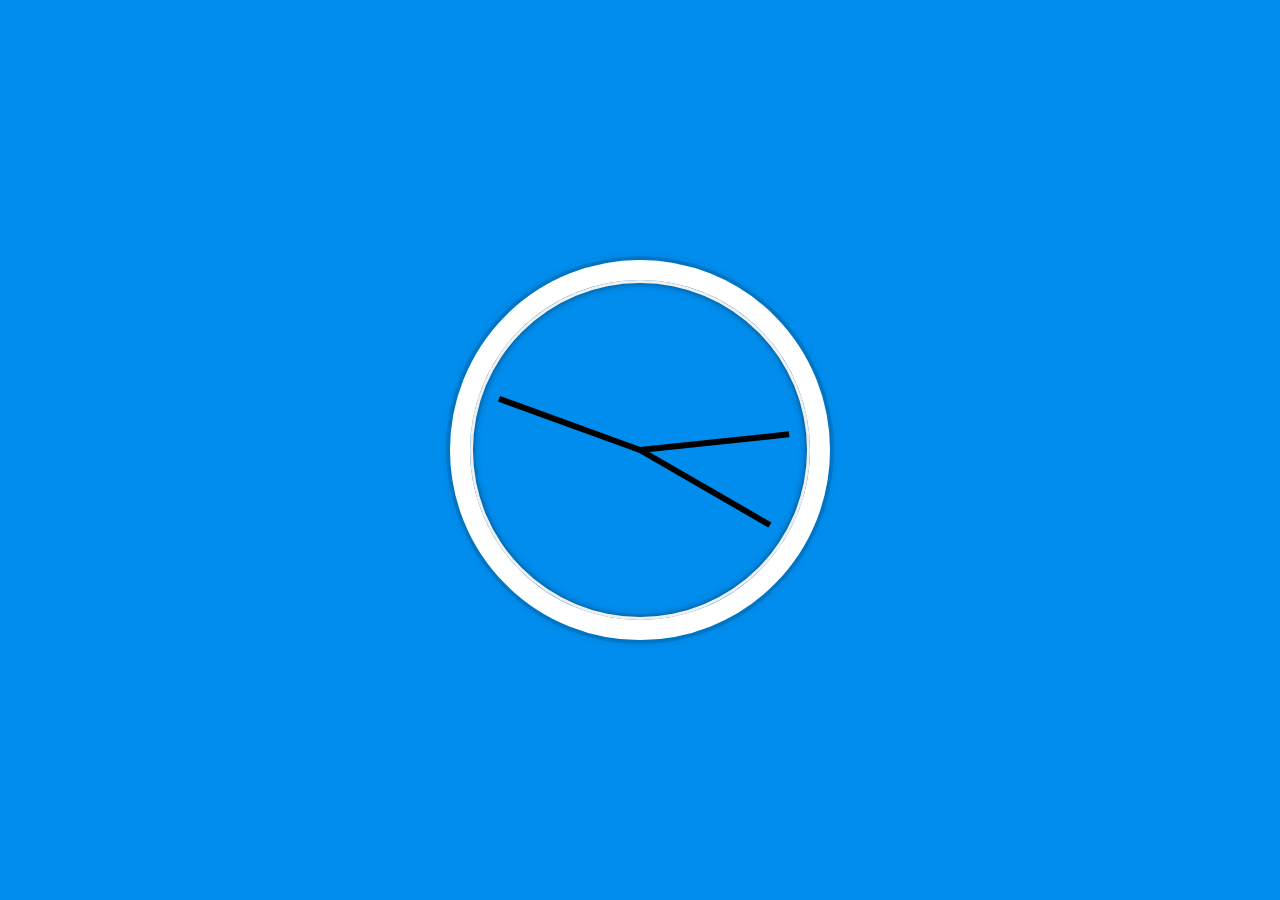
<file: CLOCK/index.html>
<!DOCTYPE html>
<html lang="en">

<head>
    <meta charset="UTF-8" />
    <title>JS + CSS Clock</title>
</head>

<body>
    <div class="clock">
        <div class="clock-face">
            <div class="hand hour-hand"></div>
            <div class="hand min-hand"></div>
            <div class="hand second-hand"></div>
        </div>
    </div>

    <style>
        html {
            background: #018ded url(https://unsplash.it/1500/1000?image=881&blur=5);
            background-size: cover;
            font-family: "helvetica neue";
            text-align: center;
            font-size: 10px;
        }
        
        body {
            margin: 0;
            font-size: 2rem;
            display: flex;
            flex: 1;
            min-height: 100vh;
            align-items: center;
        }
        
        .clock {
            width: 30rem;
            height: 30rem;
            border: 20px solid white;
            border-radius: 50%;
            margin: 50px auto;
            position: relative;
            padding: 2rem;
            box-shadow: 0 0 0 4px rgba(0, 0, 0, 0.1), inset 0 0 0 3px #efefef, inset 0 0 10px black, 0 0 10px rgba(0, 0, 0, 0.2);
        }
        
        .clock-face {
            position: relative;
            width: 100%;
            height: 100%;
            transform: translateY(-3px);
            /* account for the height of the clock hands */
        }
        
        .hand {
            width: 50%;
            height: 6px;
            background: black;
            position: absolute;
            top: 50%;
            transform-origin: 100%;
            transform: rotate(90deg);
            transition: all 0.05s;
            transition-timing-function: cubic-bezier(0.1, 2.7, 0.58, 1);
        }
    </style>

    <script>
        const secondHand = document.querySelector(".second-hand");
        const minsHand = document.querySelector(".min-hand");
        const hourHand = document.querySelector(".hour-hand");

        function setDate() {
            const now = new Date();

            const seconds = now.getSeconds();
            const secondsDegrees = (seconds / 60) * 360 + 90;
            secondHand.style.transform = `rotate(${secondsDegrees}deg)`;

            const mins = now.getMinutes();
            const minsDegrees = (mins / 60) * 360 + (seconds / 60) * 6 + 90;
            minsHand.style.transform = `rotate(${minsDegrees}deg)`;

            const hour = now.getHours();
            const hourDegrees = (hour / 12) * 360 + (mins / 60) * 30 + 90;
            hourHand.style.transform = `rotate(${hourDegrees}deg)`;
        }

        setInterval(setDate, 1000);

        setDate();
    </script>
</body>

</html>
</file>
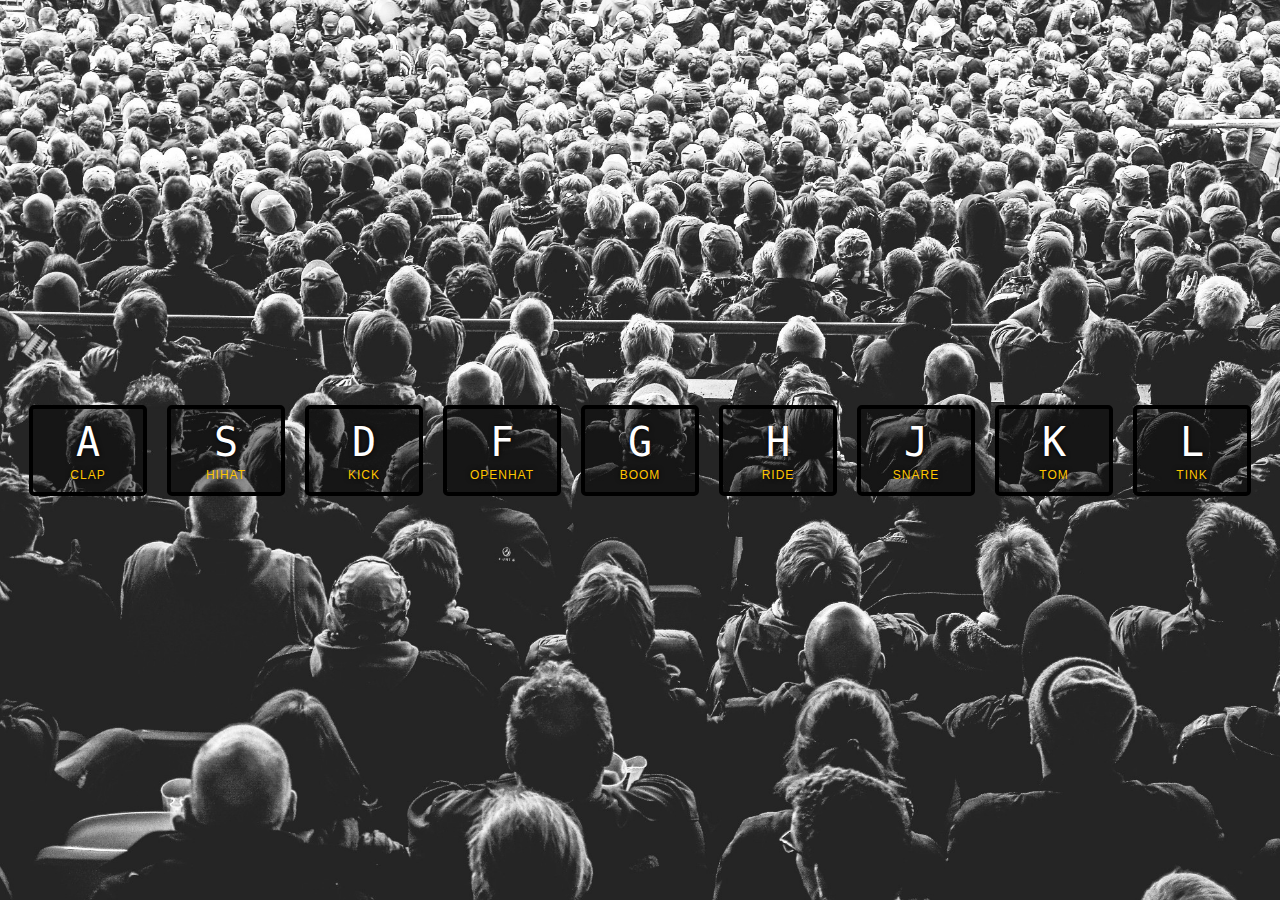
<file: DRUM_KIT/index.html>
<!DOCTYPE html>
<html lang="en">

<head>
    <meta charset="UTF-8" />
    <title>JS Drum Kit</title>
    <link rel="stylesheet" href="style.css" />
</head>

<body>
    <div class="keys">
        <div data-key="65" class="key">
            <kbd>A</kbd>
            <span class="sound">clap</span>
        </div>
        <div data-key="83" class="key">
            <kbd>S</kbd>
            <span class="sound">hihat</span>
        </div>
        <div data-key="68" class="key">
            <kbd>D</kbd>
            <span class="sound">kick</span>
        </div>
        <div data-key="70" class="key">
            <kbd>F</kbd>
            <span class="sound">openhat</span>
        </div>
        <div data-key="71" class="key">
            <kbd>G</kbd>
            <span class="sound">boom</span>
        </div>
        <div data-key="72" class="key">
            <kbd>H</kbd>
            <span class="sound">ride</span>
        </div>
        <div data-key="74" class="key">
            <kbd>J</kbd>
            <span class="sound">snare</span>
        </div>
        <div data-key="75" class="key">
            <kbd>K</kbd>
            <span class="sound">tom</span>
        </div>
        <div data-key="76" class="key">
            <kbd>L</kbd>
            <span class="sound">tink</span>
        </div>
    </div>

    <audio data-key="65" src="sounds/clap.wav"></audio>
    <audio data-key="83" src="sounds/hihat.wav"></audio>
    <audio data-key="68" src="sounds/kick.wav"></audio>
    <audio data-key="70" src="sounds/openhat.wav"></audio>
    <audio data-key="71" src="sounds/boom.wav"></audio>
    <audio data-key="72" src="sounds/ride.wav"></audio>
    <audio data-key="74" src="sounds/snare.wav"></audio>
    <audio data-key="75" src="sounds/tom.wav"></audio>
    <audio data-key="76" src="sounds/tink.wav"></audio>

    <script>
        function removeTransition(e) {
            if (e.propertyName !== "transform") return;
            e.target.classList.remove("playing");
        }

        function playSound(e) {
            const audio = document.querySelector(`audio[data-key="${e.keyCode}"]`);
            const key = document.querySelector(`div[data-key="${e.keyCode}"]`);
            if (!audio) return;

            key.classList.add("playing");
            audio.currentTime = 0;
            audio.play();
        }

        const keys = Array.from(document.querySelectorAll(".key"));
        keys.forEach((key) =>
            key.addEventListener("transitionend", removeTransition)
        );
        window.addEventListener("keydown", playSound);
    </script>
</body>

</html>
</file>
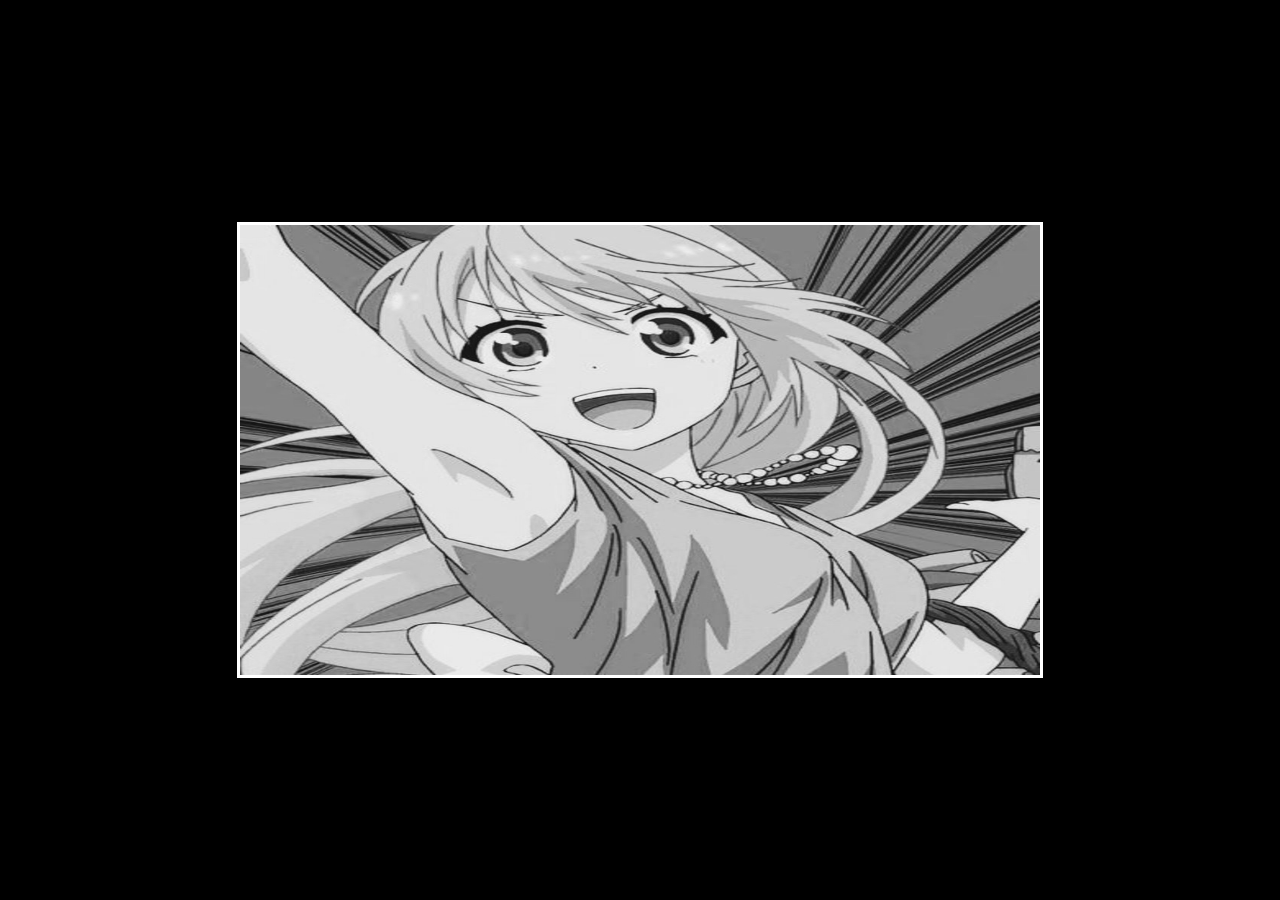
<file: my_first_animation/project1/index.html>
<!DOCTYPE html>
<!--[if lt IE 7]>      <html class="no-js lt-ie9 lt-ie8 lt-ie7"> <![endif]-->
<!--[if IE 7]>         <html class="no-js lt-ie9 lt-ie8"> <![endif]-->
<!--[if IE 8]>         <html class="no-js lt-ie9"> <![endif]-->
<!--[if gt IE 8]>      <html class="no-js"> <!--<![endif]-->
<html>

<head>
    <meta charset="utf-8" />
    <meta http-equiv="X-UA-Compatible" content="IE=edge" />
    <title></title>
    <meta name="description" content="" />
    <meta name="viewport" content="width=device-width, initial-scale=1" />
    <link rel="stylesheet" href="style.css" />
</head>

<body>
    <canvas id="canvas1"></canvas>
    <script src="script.js" async defer></script>
</body>

</html>
</file>
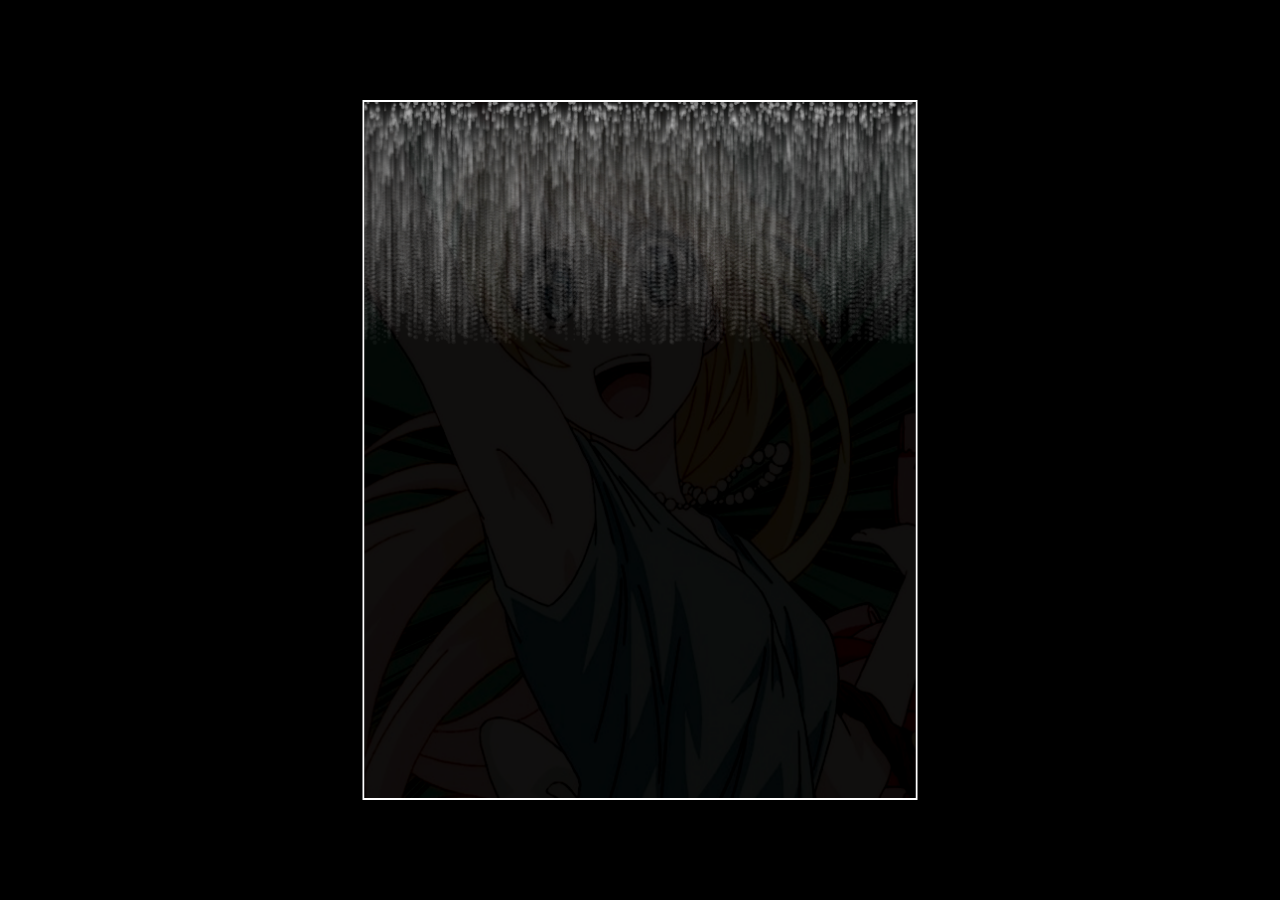
<file: my_first_animation/project2/index.html>
<!DOCTYPE html>
<!--[if lt IE 7]>      <html class="no-js lt-ie9 lt-ie8 lt-ie7"> <![endif]-->
<!--[if IE 7]>         <html class="no-js lt-ie9 lt-ie8"> <![endif]-->
<!--[if IE 8]>         <html class="no-js lt-ie9"> <![endif]-->
<!--[if gt IE 8]>      <html class="no-js"> <!--<![endif]-->
<html>

<head>
    <meta charset="utf-8" />
    <meta http-equiv="X-UA-Compatible" content="IE=edge" />
    <title></title>
    <meta name="description" content="" />
    <meta name="viewport" content="width=device-width, initial-scale=1" />
    <link rel="stylesheet" href="styles.css" />
</head>

<body>
    <!--[if lt IE 7]>
      <p class="browsehappy">
        You are using an <strong>outdated</strong> browser. Please
        <a href="#">upgrade your browser</a> to improve your experience.
      </p>
    <![endif]-->
    <canvas id="canvas1"></canvas>
    <script src="script.js" async defer></script>
</body>

</html>
</file>
<file: DRUM_KIT/style.css>
html {
  font-size: 10px;
  background: url('./background.jpg') bottom center;
  background-size: cover;
}

body,html {
  margin: 0;
  padding: 0;
  font-family: sans-serif;
}

.keys {
  display: flex;
  flex: 1;
  min-height: 100vh;
  align-items: center;
  justify-content: center;
}

.key {
  border: .4rem solid black;
  border-radius: .5rem;
  margin: 1rem;
  font-size: 1.5rem;
  padding: 1rem .5rem;
  transition: all .07s ease;
  width: 10rem;
  text-align: center;
  color: white;
  background: rgba(0,0,0,0.4);
  text-shadow: 0 0 .5rem black;
}

.playing {
  transform: scale(1.1);
  border-color: #ffc600;
  box-shadow: 0 0 1rem #ffc600;
}

kbd {
  display: block;
  font-size: 4rem;
}

.sound {
  font-size: 1.2rem;
  text-transform: uppercase;
  letter-spacing: .1rem;
  color: #ffc600;
}
</file>
<file: my_first_animation/project1/style.css>
body {
    background: black;
}

#canvas1 {
    border: 3px solid white;
    top: 50%;
    left: 50%;
    position: absolute;
    width: 800px;
    height: 450px;
    transform: translate(-50%, -50%);
}
</file>
<file: my_first_animation/project2/styles.css>
* {
    margin: 0;
    padding: 0;
    box-sizing: border-box;
    background: black;
}

#canvas1 {
    border: 2px solid white;
    position: absolute;
    top: 50%;
    left: 50%;
    transform: translate(-50%, -50%);
    width: 555px;
    height: 700px;
}
</file>
